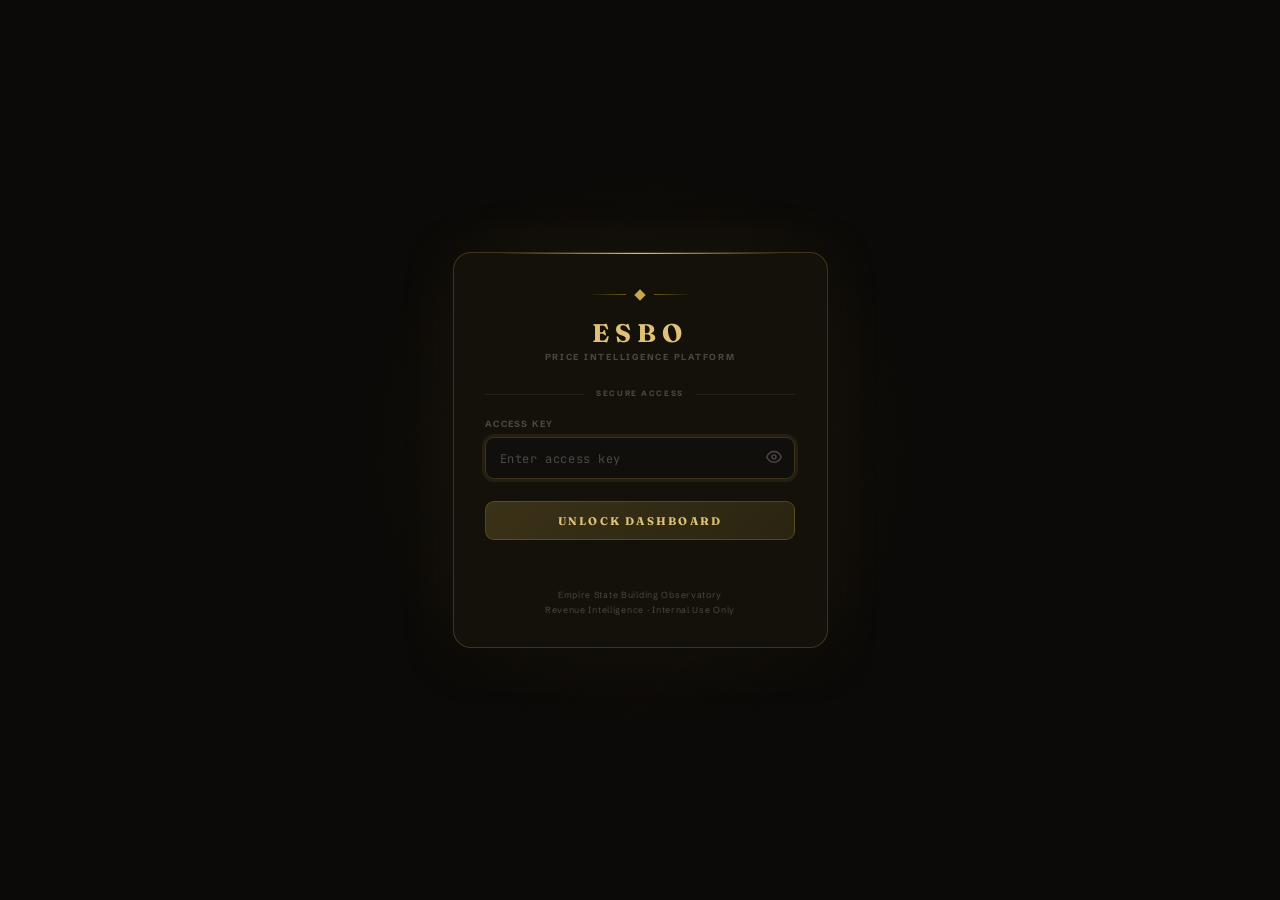
<file: dashboard/auth.html>
<!DOCTYPE html>
<html lang="en">
<head>
<meta charset="UTF-8">
<meta name="viewport" content="width=device-width, initial-scale=1.0">
<title>ESBO Price Intelligence · Access</title>
<link rel="stylesheet" href="style.css">
<style>
/* auth page overrides body dot grid */
body.auth-page-body::before {
  background-image: radial-gradient(circle, rgba(255,255,255,0.012) 1px, transparent 1px);
  background-size: 32px 32px;
}
</style>
</head>
<body class="auth-page-body">
<div class="auth-body">
  <div class="auth-card" role="main">

    <!-- Art Deco ornament -->
    <div class="auth-ornament" aria-hidden="true">
      <div class="auth-orn-line"></div>
      <div class="auth-orn-diamond"></div>
      <div class="auth-orn-line r"></div>
    </div>

    <div class="auth-wordmark">ESBO</div>
    <div class="auth-tagline">Price Intelligence Platform</div>

    <div class="auth-divider"></div>

    <form id="authForm" novalidate>
      <div class="auth-field">
        <label class="auth-field-label" for="passInput">Access Key</label>
        <div class="auth-input-wrap">
          <input
            type="password"
            id="passInput"
            class="auth-input"
            placeholder="Enter access key"
            autocomplete="current-password"
            autocorrect="off"
            autocapitalize="off"
            spellcheck="false"
          >
          <button type="button" class="auth-eye" id="togglePass" aria-label="Toggle visibility">
            <svg id="eyeIcon" width="16" height="16" viewBox="0 0 24 24" fill="none" stroke="currentColor" stroke-width="2" stroke-linecap="round" stroke-linejoin="round">
              <path d="M1 12s4-8 11-8 11 8 11 8-4 8-11 8-11-8-11-8z"/>
              <circle cx="12" cy="12" r="3"/>
            </svg>
          </button>
        </div>
      </div>

      <button type="submit" class="auth-submit">Unlock Dashboard</button>
      <div class="auth-error" id="authError">Incorrect access key. Please try again.</div>
    </form>

    <div class="auth-footer-note">
      Empire State Building Observatory<br>
      Revenue Intelligence · Internal Use Only
    </div>

  </div>
</div>

<script>
(function () {
  // If already authenticated, skip straight to dashboard
  if (sessionStorage.getItem('ps_auth') === '1') {
    window.location.replace('guide.html');
    return;
  }

  const PASS = 'ESBO1';
  const form   = document.getElementById('authForm');
  const input  = document.getElementById('passInput');
  const errEl  = document.getElementById('authError');
  const toggle = document.getElementById('togglePass');
  const eyeIcon = document.getElementById('eyeIcon');

  // Eye toggle
  const eyeOpen = `<path d="M1 12s4-8 11-8 11 8 11 8-4 8-11 8-11-8-11-8z"/><circle cx="12" cy="12" r="3"/>`;
  const eyeSlash = `<line x1="1" y1="1" x2="23" y2="23"/><path d="M10.585 10.587a2 2 0 0 0 2.829 2.828"/><path d="M17.94 17.94A10.07 10.07 0 0 1 12 20c-7 0-11-8-11-8a18.045 18.045 0 0 1 5.06-5.94"/><path d="M9.9 4.24A9.12 9.12 0 0 1 12 4c7 0 11 8 11 8a18.5 18.5 0 0 1-2.16 3.19"/>`;

  toggle.addEventListener('click', function () {
    const isPass = input.type === 'password';
    input.type = isPass ? 'text' : 'password';
    eyeIcon.innerHTML = isPass ? eyeSlash : eyeOpen;
  });

  // Submit
  form.addEventListener('submit', function (e) {
    e.preventDefault();
    const val = input.value;
    if (val === PASS) {
      sessionStorage.setItem('ps_auth', '1');
      window.location.replace('guide.html');
    } else {
      input.classList.add('shake');
      errEl.classList.add('show');
      input.value = '';
      input.focus();
      input.addEventListener('animationend', function () {
        input.classList.remove('shake');
      }, { once: true });
    }
  });

  input.addEventListener('input', function () {
    errEl.classList.remove('show');
  });

  // Auto-focus
  input.focus();
})();
</script>
</body>
</html>
</file>
<file: dashboard/style.css>
/* =============================================================
   ESBO PRICE INTELLIGENCE — Design System v3
   Editorial Financial Terminal aesthetic
   Fraunces display · Schibsted Grotesk body · JetBrains Mono data
   ============================================================= */

@import url('https://fonts.googleapis.com/css2?family=Fraunces:ital,opsz,wght,SOFT@0,9..144,300..900,0..100;1,9..144,300..900,0..100&family=Schibsted+Grotesk:ital,wght@0,400..900;1,400..900&family=JetBrains+Mono:ital,wght@0,400..800;1,400..800&display=swap');

/* ── Reset ──────────────────────────────────────────────────── */
*, *::before, *::after { box-sizing: border-box; margin: 0; padding: 0; }
html { font-size: 15px; -webkit-font-smoothing: antialiased; -moz-osx-font-smoothing: grayscale; }

/* ── Root tokens ────────────────────────────────────────────── */
:root {
  /* Backgrounds — warm charcoal, no blue-purple tint */
  --bg-base:        #0c0a08;
  --bg-sidebar:     #090807;
  --bg-card:        #131109;
  --bg-card-hover:  #1a1610;
  --bg-elevated:    #201c14;
  --bg-surface:     #0f0e0a;
  --bg-input:       #110f0c;

  /* Gold palette */
  --gold:           #c9a84c;
  --gold-light:     #dfc278;
  --gold-dim:       #6e5620;
  --gold-muted:     rgba(201,168,76,0.18);
  --gold-glow:      rgba(201,168,76,0.09);
  --gold-glow-md:   rgba(201,168,76,0.16);
  --gold-border:    rgba(201,168,76,0.24);
  --gold-subtle:    rgba(201,168,76,0.09);

  /* Text — warm near-white */
  --text-primary:   #f2ede5;
  --text-secondary: #8a8275;
  --text-dim:       #4e4840;
  --text-gold:      #c9a84c;
  --text-gold-lt:   #dfc278;

  /* Status */
  --up:             #4ade80;
  --up-bg:          rgba(74,222,128,0.10);
  --up-border:      rgba(74,222,128,0.22);
  --down:           #f87171;
  --down-bg:        rgba(248,113,113,0.10);
  --down-border:    rgba(248,113,113,0.22);
  --neutral:        #78b8d8;
  --neutral-bg:     rgba(120,184,216,0.10);
  --amber:          #e8aa38;
  --amber-bg:       rgba(232,170,56,0.10);

  /* Price matrix accents — used by tracker.html */
  --price-low:       #4ade80;
  --price-high:      #c084fc;
  --sunset-hot:      #fb923c;
  --sunset-hot-bg:   rgba(251,146,60,0.12);
  --sunset-hot-glow: rgba(251,146,60,0.22);
  --sunset-hot-soft: rgba(251,146,60,0.06);
  --sunset-hot-line: rgba(251,146,60,0.45);

  /* Venue brand colors — refined, not neon */
  --esb:            #c9a84c;
  --esb-bg:         rgba(201,168,76,0.10);
  --edge:           #78b8d8;
  --edge-bg:        rgba(120,184,216,0.10);
  --summit:         #b89fd0;
  --summit-bg:      rgba(184,159,208,0.10);
  --totr:           #5cbd96;
  --totr-bg:        rgba(92,189,150,0.10);

  /* Borders */
  --border:         rgba(255,255,255,0.07);
  --border-subtle:  rgba(255,255,255,0.04);
  --border-md:      rgba(255,255,255,0.12);

  /* Layout */
  --sidebar-w:      224px;
  --topbar-h:       54px;
  --pad:            1.5rem;

  /* Typography — editorial financial terminal */
  --font-display:   'Fraunces', 'Times New Roman', Georgia, serif;
  --font-body:      'Schibsted Grotesk', system-ui, sans-serif;
  --font-mono:      'JetBrains Mono', ui-monospace, 'SF Mono', Menlo, monospace;

  /* Radius */
  --r-xs:           3px;
  --r-sm:           5px;
  --r:              9px;
  --r-lg:           13px;
  --r-xl:           18px;

  /* Shadows */
  --shadow:         0 2px 14px rgba(0,0,0,0.48);
  --shadow-lg:      0 8px 40px rgba(0,0,0,0.70);
  --shadow-gold:    0 4px 28px rgba(201,168,76,0.14);
  --shadow-gold-lg: 0 0 60px rgba(201,168,76,0.09), 0 8px 40px rgba(0,0,0,0.65);
}

/* ── Base ───────────────────────────────────────────────────── */
body {
  font-family: var(--font-body);
  background: var(--bg-base);
  color: var(--text-primary);
  line-height: 1.5;
  min-height: 100vh;
  overflow-x: hidden;
}

/* Fine dot-grid texture — barely visible, like graph paper */
body::before {
  content: '';
  position: fixed;
  inset: 0;
  background-image: radial-gradient(circle, rgba(255,255,255,0.016) 1px, transparent 1px);
  background-size: 28px 28px;
  pointer-events: none;
  z-index: 0;
}

/* ── App shell ──────────────────────────────────────────────── */
.app {
  display: flex;
  min-height: 100vh;
  position: relative;
  z-index: 1;
}

/* =============================================================
   SIDEBAR
   ============================================================= */
.sidebar {
  width: var(--sidebar-w);
  min-height: 100vh;
  background: var(--bg-sidebar);
  border-right: 1px solid var(--border);
  display: flex;
  flex-direction: column;
  position: fixed;
  top: 0; left: 0; bottom: 0;
  z-index: 100;
  overflow: hidden;
}

/* Top gold gradient rule */
.sidebar::before {
  content: '';
  position: absolute;
  top: 0; left: 0; right: 0;
  height: 2px;
  background: linear-gradient(90deg, transparent 0%, var(--gold) 35%, var(--gold-light) 55%, var(--gold) 75%, transparent 100%);
  z-index: 2;
}

/* Faint radial bloom from bottom — Art Deco sunburst allusion */
.sidebar::after {
  content: '';
  position: absolute;
  bottom: -60px; left: 50%;
  transform: translateX(-50%);
  width: 280px; height: 280px;
  border-radius: 50%;
  background: radial-gradient(circle, rgba(201,168,76,0.06) 0%, transparent 65%);
  pointer-events: none;
}

/* ── Brand area ─────────────────────────────────────────────── */
.sidebar-brand {
  padding: 1.35rem 1.25rem 1.1rem;
  border-bottom: 1px solid var(--border);
  flex-shrink: 0;
  position: relative;
  z-index: 1;
}

.brand-row {
  display: flex;
  align-items: center;
  gap: 0.55rem;
  margin-bottom: 0.65rem;
}

.brand-diamond-wrap {
  display: flex;
  align-items: center;
  gap: 0.3rem;
  flex-shrink: 0;
}

.brand-diamond {
  width: 7px; height: 7px;
  background: var(--gold);
  transform: rotate(45deg);
  flex-shrink: 0;
}

.brand-rule {
  height: 1px; flex: 1;
  background: linear-gradient(90deg, var(--gold-dim), transparent);
}

.sidebar-wordmark {
  font-family: var(--font-display);
  font-size: 1.3rem;
  font-weight: 700;
  letter-spacing: 0.22em;
  color: var(--text-gold-lt);
  text-transform: uppercase;
  line-height: 1;
  display: block;
  text-decoration: none;
}

.sidebar-sub {
  font-size: 0.6rem;
  font-weight: 600;
  letter-spacing: 0.18em;
  text-transform: uppercase;
  color: var(--text-dim);
  margin-top: 0.18rem;
}

/* ── Nav ────────────────────────────────────────────────────── */
.sidebar-nav {
  flex: 1;
  padding: 0.6rem 0 0.5rem;
  overflow-y: auto;
  scrollbar-width: none;
  position: relative;
  z-index: 1;
}
.sidebar-nav::-webkit-scrollbar { display: none; }

.nav-section {
  padding: 0 0 0.35rem;
}

.nav-label {
  font-size: 0.56rem;
  font-weight: 700;
  letter-spacing: 0.16em;
  text-transform: uppercase;
  color: var(--text-dim);
  padding: 0.85rem 1.25rem 0.3rem;
  display: block;
}

.nav-item {
  display: flex;
  align-items: center;
  gap: 0.7rem;
  padding: 0.58rem 1.25rem 0.58rem 1.1rem;
  font-size: 0.81rem;
  font-weight: 500;
  color: var(--text-secondary);
  text-decoration: none;
  position: relative;
  transition: color 0.14s, background 0.14s;
  border-left: 2px solid transparent;
  margin: 0 0.4rem 0 0;
  border-radius: 0 var(--r-sm) var(--r-sm) 0;
}

.nav-item:hover {
  color: var(--text-primary);
  background: rgba(255,255,255,0.03);
  border-left-color: rgba(255,255,255,0.1);
}

.nav-item.active {
  color: var(--text-gold);
  background: var(--gold-subtle);
  border-left-color: var(--gold);
}

.nav-item .nav-icon {
  width: 15px; height: 15px;
  flex-shrink: 0;
  opacity: 0.55;
  transition: opacity 0.14s;
}

.nav-item:hover .nav-icon,
.nav-item.active .nav-icon { opacity: 1; }

/* ── Sidebar footer ─────────────────────────────────────────── */
.sidebar-footer {
  padding: 0.85rem 1.25rem 1rem;
  border-top: 1px solid var(--border);
  flex-shrink: 0;
  position: relative;
  z-index: 1;
}

.status-row {
  display: flex;
  align-items: center;
  gap: 0.45rem;
  margin-bottom: 0.3rem;
}

.status-dot {
  width: 6px; height: 6px;
  border-radius: 50%;
  flex-shrink: 0;
}

.status-dot.live  { background: var(--amber); }
.status-dot.stale { background: var(--text-dim); }
.status-dot.error { background: var(--down); }

.status-label {
  font-size: 0.68rem;
  font-weight: 600;
  letter-spacing: 0.04em;
  color: var(--amber);
}

.sidebar-ts {
  font-size: 0.66rem;
  color: var(--text-dim);
  font-family: var(--font-mono);
}

/* =============================================================
   MAIN CONTENT
   ============================================================= */
.main {
  margin-left: var(--sidebar-w);
  flex: 1;
  min-width: 0;
  display: flex;
  flex-direction: column;
}

/* ── Topbar ─────────────────────────────────────────────────── */
.topbar {
  height: var(--topbar-h);
  background: rgba(9,11,15,0.88);
  border-bottom: 1px solid var(--border);
  backdrop-filter: blur(14px);
  -webkit-backdrop-filter: blur(14px);
  position: sticky; top: 0;
  z-index: 50;
  display: flex;
  align-items: center;
  justify-content: space-between;
  padding: 0 var(--pad);
  flex-shrink: 0;
}

.topbar-left {
  display: flex;
  align-items: baseline;
  gap: 0.8rem;
}

.topbar-title {
  font-family: var(--font-display);
  font-size: 0.88rem;
  font-weight: 600;
  letter-spacing: 0.12em;
  text-transform: uppercase;
  color: var(--text-primary);
}

.topbar-crumb {
  font-size: 0.71rem;
  color: var(--text-dim);
}

.topbar-right {
  display: flex;
  align-items: center;
  gap: 1rem;
}

.topbar-date {
  font-size: 0.7rem;
  font-family: var(--font-mono);
  color: var(--text-dim);
  letter-spacing: 0.04em;
}

.chip {
  display: inline-flex;
  align-items: center;
  gap: 0.3rem;
  padding: 0.18rem 0.55rem;
  border-radius: var(--r-xs);
  font-size: 0.62rem;
  font-weight: 700;
  letter-spacing: 0.07em;
  text-transform: uppercase;
  white-space: nowrap;
}

.chip.live {
  background: var(--up-bg);
  color: var(--up);
  border: 1px solid var(--up-border);
}

.chip .dot {
  width: 5px; height: 5px;
  border-radius: 50%;
  background: currentColor;
  animation: blink 2.4s infinite;
}

/* ── Content area ───────────────────────────────────────────── */
.content {
  flex: 1;
  padding: var(--pad);
  overflow-y: auto;
}

/* =============================================================
   KPI STAT CARDS
   ============================================================= */
.stat-row {
  display: grid;
  grid-template-columns: repeat(4, minmax(0, 1fr));
  gap: 0.85rem;
  margin-bottom: 1.25rem;
}

.stat-card {
  background: var(--bg-card);
  border: 1px solid var(--border);
  border-radius: var(--r-lg);
  padding: 1.1rem 1.2rem 1rem;
  box-shadow: var(--shadow);
  position: relative;
  overflow: hidden;
  transition: border-color 0.2s, box-shadow 0.2s;
  cursor: default;
}

/* Faint top shimmer */
.stat-card::before {
  content: '';
  position: absolute;
  top: 0; left: 0; right: 0;
  height: 1px;
  background: linear-gradient(90deg, transparent 5%, var(--gold-dim) 40%, var(--gold-dim) 60%, transparent 95%);
  opacity: 0.45;
}

.stat-card:hover {
  border-color: var(--gold-border);
  box-shadow: var(--shadow), var(--shadow-gold);
}

.stat-kicker {
  font-size: 0.6rem;
  font-weight: 700;
  letter-spacing: 0.14em;
  text-transform: uppercase;
  color: var(--text-dim);
  margin-bottom: 0.5rem;
  display: flex;
  align-items: center;
  gap: 0.45rem;
}

.stat-kicker::before {
  content: '';
  width: 14px; height: 1px;
  background: var(--gold);
  opacity: 0.45;
  flex-shrink: 0;
}

.stat-value {
  font-size: 1.7rem;
  font-weight: 700;
  font-family: var(--font-mono);
  color: var(--text-primary);
  line-height: 1;
  letter-spacing: -0.01em;
  margin-bottom: 0.45rem;
}

.stat-sub {
  font-size: 0.72rem;
  color: var(--text-secondary);
  display: flex;
  align-items: center;
  gap: 0.45rem;
  flex-wrap: wrap;
}

.delta {
  display: inline-flex;
  align-items: center;
  gap: 0.2rem;
  font-size: 0.65rem;
  font-weight: 700;
  padding: 0.12rem 0.42rem;
  border-radius: 999px;
  letter-spacing: 0.03em;
}

.delta.up      { background: var(--up-bg); color: var(--up); }
.delta.down    { background: var(--down-bg); color: var(--down); }
.delta.neutral { background: var(--neutral-bg); color: var(--neutral); }
.delta.gold    { background: var(--gold-subtle); color: var(--gold); border: 1px solid var(--gold-border); }

/* =============================================================
   PANELS
   ============================================================= */
.panel {
  background: var(--bg-card);
  border: 1px solid var(--border);
  border-radius: var(--r-lg);
  box-shadow: var(--shadow);
  overflow: hidden;
}

.panel-header {
  display: flex;
  align-items: center;
  justify-content: space-between;
  padding: 0.85rem 1.1rem;
  border-bottom: 1px solid var(--border);
  gap: 1rem;
  flex-shrink: 0;
}

.panel-title {
  font-size: 0.72rem;
  font-weight: 700;
  letter-spacing: 0.1em;
  text-transform: uppercase;
  color: var(--text-gold);
  display: flex;
  align-items: center;
  gap: 0.55rem;
}

.panel-title .bar {
  width: 3px; height: 13px;
  background: var(--gold);
  border-radius: 2px;
  flex-shrink: 0;
}

.panel-meta {
  font-size: 0.68rem;
  color: var(--text-dim);
  font-family: var(--font-mono);
}

.panel-body-pad { padding: 1rem 1.1rem; }

/* =============================================================
   MAIN GRID LAYOUTS
   ============================================================= */
.two-col {
  display: grid;
  grid-template-columns: minmax(0, 1.45fr) minmax(268px, 0.85fr);
  gap: 0.85rem;
  margin-bottom: 0.85rem;
}

.three-col {
  display: grid;
  grid-template-columns: repeat(3, minmax(0, 1fr));
  gap: 0.85rem;
}

/* =============================================================
   PRICE MATRIX TABLE (Executive Dashboard)
   ============================================================= */
.matrix-table {
  width: 100%;
  border-collapse: collapse;
}

.matrix-table thead th {
  padding: 0.7rem 0.9rem 0.6rem;
  font-family: var(--font-body);
  font-size: 0.58rem;
  font-weight: 600;
  letter-spacing: 0.18em;
  text-transform: uppercase;
  border-bottom: 1px solid var(--gold-border);
  white-space: nowrap;
  background: var(--bg-surface);
  color: var(--text-dim);
}

.matrix-table thead th:first-child { text-align: left; }
.matrix-table thead th:not(:first-child) { text-align: center; }

.th-esb    { color: var(--esb); }
.th-edge   { color: var(--edge); }
.th-summit { color: var(--summit); }
.th-totr   { color: var(--totr); }

.matrix-table tbody td {
  padding: 0.72rem 0.9rem;
  font-size: 0.78rem;
  border-bottom: 1px solid var(--border-subtle);
  vertical-align: middle;
}

.matrix-table tbody td:first-child {
  text-align: left;
  font-family: var(--font-body);
  font-size: 0.78rem;
  font-weight: 500;
  color: var(--text-primary);
  letter-spacing: -0.005em;
}

.matrix-table tbody td:not(:first-child) { text-align: center; }
.matrix-table tbody tr:last-child td { border-bottom: none; }
.matrix-table tbody tr:hover td { background: var(--bg-card-hover); }

/* Unified price text — all prices render identically. The old
   fixed/dyn/gold split was visual noise; the reader doesn't care whether
   a given row is a scraped GA price or a reference price. */
.p-fixed,
.p-dyn,
.p-gold {
  font-family: var(--font-mono);
  font-feature-settings: 'tnum' 1, 'zero' 1, 'ss01' 1;
  font-variant-numeric: tabular-nums;
  letter-spacing: -0.01em;
  font-weight: 500;
  font-size: 0.8rem;
  color: var(--text-primary);
}

/* Em-dash "not available" */
.p-na { color: var(--text-dim); font-size: 0.8rem; }

/* Sub-labels (text after a <br> inside a matrix cell) — English prose,
   not a price. Drop mono, render as a quiet single secondary tier. */
.matrix-table td br + .p-dyn {
  font-family: var(--font-body);
  font-feature-settings: normal;
  font-variant-numeric: normal;
  letter-spacing: 0;
  font-weight: 400;
  font-size: 0.66rem;
  color: var(--text-dim);
}

/* Linked price cells */
.matrix-table a.p-link {
  text-decoration: none;
  color: inherit;
  border-bottom: 1px dashed transparent;
  transition: border-color 0.15s, opacity 0.15s;
}
.matrix-table a.p-link:hover {
  border-bottom-color: currentColor;
  opacity: 0.85;
}
.matrix-table thead th a {
  color: inherit;
  text-decoration: none;
}
.matrix-table thead th a:hover { opacity: 0.75; }

.mini-badge {
  display: inline-flex;
  padding: 0.08rem 0.35rem;
  border-radius: var(--r-xs);
  font-size: 0.56rem;
  font-weight: 700;
  letter-spacing: 0.07em;
  text-transform: uppercase;
  margin-left: 0.3rem;
  vertical-align: middle;
}

.mini-badge.fixed  { background: var(--gold-subtle); color: var(--gold); border: 1px solid var(--gold-border); }
.mini-badge.dyn    { display: none; } /* dynamic is the default — no badge */
.mini-badge.lowest { background: var(--up-bg); color: var(--up); }
.mini-badge.new    { background: rgba(167,139,250,0.12); color: var(--summit); }
.mini-badge.ref    { display: none; } /* reference prices — footnote explains it; no need for a per-cell pill */

/* =============================================================
   MARKET PULSE (right panel on dashboard)
   ============================================================= */
/* ── Venue snapshot cards (top of Market Pulse) ── */
.pulse-snap-card {
  padding: 0.85rem 1rem;
  border-right: 1px solid var(--border);
  display: flex;
  flex-direction: column;
  gap: 0.3rem;
}
.pulse-snap-card:last-child { border-right: none; }

.pulse-snap-name {
  display: flex;
  align-items: center;
  gap: 0.35rem;
  font-size: 0.62rem;
  font-weight: 700;
  letter-spacing: 0.1em;
  text-transform: uppercase;
  color: var(--text-dim);
  margin-bottom: 0.15rem;
}

.pulse-snap-range {
  font-family: var(--font-mono);
  font-size: 1.15rem;
  font-weight: 700;
  color: var(--text-primary);
  letter-spacing: -0.02em;
}

.pulse-snap-label {
  font-size: 0.62rem;
  color: var(--text-dim);
  margin-bottom: 0.35rem;
}

.pulse-snap-stats {
  display: flex;
  gap: 0.65rem;
}

.pulse-snap-stat {
  display: flex;
  flex-direction: column;
  gap: 1px;
}

.pulse-snap-val {
  font-family: var(--font-mono);
  font-size: 0.82rem;
  font-weight: 700;
  color: var(--text-primary);
}
.pulse-snap-val.up   { color: var(--up); }
.pulse-snap-val.down { color: var(--down); }

.pulse-snap-key {
  font-size: 0.56rem;
  color: var(--text-dim);
  letter-spacing: 0.04em;
  white-space: nowrap;
}

.pulse-snap-footer {
  display: flex;
  justify-content: space-between;
  font-size: 0.58rem;
  color: var(--text-dim);
  margin-top: 0.3rem;
  padding-top: 0.35rem;
  border-top: 1px solid var(--border-subtle);
}

.pulse-snap-empty {
  font-size: 0.72rem;
  color: var(--text-dim);
  padding: 1rem 0;
}

@media (max-width: 768px) {
  #pulseSnapshot {
    grid-template-columns: repeat(2, 1fr) !important;
  }
  .pulse-snap-card {
    border-bottom: 1px solid var(--border);
  }
  .pulse-snap-card:nth-child(2) { border-right: none; }
}

.pulse-list { display: flex; flex-direction: column; }

.pulse-item {
  display: flex;
  align-items: flex-start;
  gap: 0.7rem;
  padding: 0.8rem 1.1rem;
  border-bottom: 1px solid var(--border-subtle);
  transition: background 0.14s;
}

.pulse-item:last-child { border-bottom: none; }
.pulse-item:hover { background: var(--bg-card-hover); }

.pulse-indicator {
  display: flex;
  flex-direction: column;
  align-items: center;
  gap: 3px;
  flex-shrink: 0;
  padding-top: 2px;
}

.pulse-dot {
  width: 7px; height: 7px;
  border-radius: 50%;
  flex-shrink: 0;
}

.pulse-dot.up      { background: var(--up); box-shadow: 0 0 5px var(--up); }
.pulse-dot.down    { background: var(--down); box-shadow: 0 0 5px var(--down); }
.pulse-dot.neutral { background: var(--text-dim); }

.pulse-line {
  width: 1px; height: 100%;
  min-height: 20px;
  background: var(--border);
}

.pulse-body { flex: 1; min-width: 0; }

.pulse-header {
  display: flex;
  align-items: center;
  gap: 0.5rem;
  margin-bottom: 0.2rem;
}

.venue-pill {
  display: inline-flex;
  align-items: center;
  gap: 0.3rem;
  font-size: 0.65rem;
  font-weight: 700;
  letter-spacing: 0.06em;
  text-transform: uppercase;
}

.venue-pip {
  width: 5px; height: 5px;
  border-radius: 50%;
  flex-shrink: 0;
}

.venue-pip.esb    { background: var(--esb); }
.venue-pip.edge   { background: var(--edge); }
.venue-pip.summit { background: var(--summit); }
.venue-pip.totr   { background: var(--totr); }

.pulse-desc {
  font-size: 0.77rem;
  color: var(--text-secondary);
  line-height: 1.45;
}

.pulse-change {
  font-family: var(--font-mono);
  font-weight: 700;
  font-size: 0.8rem;
  align-self: center;
  flex-shrink: 0;
}

.pulse-change.up   { color: var(--up); }
.pulse-change.down { color: var(--down); }
.pulse-change.none { color: var(--text-dim); }

.pulse-date {
  font-size: 0.62rem;
  color: var(--text-dim);
  font-family: var(--font-mono);
  margin-top: 0.2rem;
}

/* =============================================================
   POSITIONING BAND (bottom of dashboard)
   ============================================================= */
.position-band {
  display: grid;
  grid-template-columns: repeat(4, minmax(0, 1fr));
}

.position-cell {
  padding: 1rem 1.15rem;
  border-right: 1px solid var(--border);
}

.position-cell:last-child { border-right: none; }

.pos-venue-head {
  display: flex;
  align-items: center;
  gap: 0.5rem;
  margin-bottom: 0.6rem;
}

.pos-color { width: 8px; height: 8px; border-radius: 50%; flex-shrink: 0; }
.pos-color.esb    { background: var(--esb); }
.pos-color.edge   { background: var(--edge); }
.pos-color.summit { background: var(--summit); }
.pos-color.totr   { background: var(--totr); }

.pos-name {
  font-size: 0.72rem;
  font-weight: 700;
  letter-spacing: 0.06em;
  text-transform: uppercase;
  color: var(--text-primary);
}

.pos-price {
  font-family: var(--font-mono);
  font-size: 1.4rem;
  font-weight: 700;
  line-height: 1;
  margin-bottom: 0.18rem;
}

.pos-price.esb    { color: var(--esb); }
.pos-price.edge   { color: var(--edge); }
.pos-price.summit { color: var(--summit); }
.pos-price.totr   { color: var(--totr); }

.pos-label {
  font-size: 0.65rem;
  color: var(--text-dim);
  margin-bottom: 0.6rem;
}

.pos-attr {
  font-size: 0.71rem;
  color: var(--text-secondary);
  display: flex;
  align-items: flex-start;
  gap: 0.4rem;
  margin-bottom: 0.22rem;
  line-height: 1.4;
}

.pos-attr::before {
  content: '◆';
  color: var(--text-dim);
  font-size: 0.38rem;
  flex-shrink: 0;
  margin-top: 0.38rem;
}

/* =============================================================
   TRACKER PAGE — Calendar Table
   ============================================================= */
.filter-bar {
  display: flex;
  align-items: center;
  gap: 0.75rem;
  padding: 0.7rem var(--pad);
  background: var(--bg-surface);
  border-bottom: 1px solid var(--border);
  flex-wrap: wrap;
}

.filter-group {
  display: flex;
  align-items: center;
  gap: 0.4rem;
}

.filter-label {
  font-size: 0.62rem;
  font-weight: 700;
  letter-spacing: 0.1em;
  text-transform: uppercase;
  color: var(--text-dim);
  white-space: nowrap;
}

.filter-sep {
  width: 1px; height: 18px;
  background: var(--border);
  flex-shrink: 0;
}

input[type="date"],
select.f-select {
  background: var(--bg-input);
  border: 1px solid var(--border);
  border-radius: var(--r-sm);
  color: var(--text-primary);
  font-family: var(--font-body);
  font-size: 0.77rem;
  padding: 0.32rem 0.65rem;
  outline: none;
  transition: border-color 0.15s, box-shadow 0.15s;
  cursor: pointer;
}

input[type="date"]:focus,
select.f-select:focus {
  border-color: var(--gold-border);
  box-shadow: 0 0 0 2px var(--gold-subtle);
}

.btn {
  display: inline-flex;
  align-items: center;
  gap: 0.35rem;
  padding: 0.35rem 0.85rem;
  border-radius: var(--r-sm);
  font-size: 0.74rem;
  font-weight: 600;
  font-family: var(--font-body);
  cursor: pointer;
  transition: all 0.15s;
  border: none;
  outline: none;
  white-space: nowrap;
}

.btn-gold {
  background: var(--gold-muted);
  color: var(--gold-light);
  border: 1px solid var(--gold-border);
}

.btn-gold:hover {
  background: rgba(201,168,76,0.26);
  box-shadow: var(--shadow-gold);
}

.btn-ghost {
  background: transparent;
  color: var(--text-secondary);
  border: 1px solid var(--border);
}

.btn-ghost:hover {
  background: var(--bg-card-hover);
  color: var(--text-primary);
  border-color: var(--border-md);
}

/* Calendar table */
.cal-wrap { overflow-x: auto; }

.cal-table {
  width: 100%;
  border-collapse: collapse;
  min-width: 600px;
}

.cal-table thead th {
  position: sticky; top: 0; z-index: 10;
  padding: 0.6rem 1rem;
  background: var(--bg-surface);
  font-size: 0.6rem;
  font-weight: 700;
  letter-spacing: 0.12em;
  text-transform: uppercase;
  border-bottom: 1px solid var(--border);
  white-space: nowrap;
}

.cal-table thead th:first-child { text-align: left; color: var(--text-dim); }
.cal-table thead th.esb    { color: var(--esb); text-align: center; }
.cal-table thead th.edge   { color: var(--edge); text-align: center; }
.cal-table thead th.summit { color: var(--summit); text-align: center; }
.cal-table thead th.totr   { color: var(--totr); text-align: center; }

.cal-table tbody tr {
  cursor: pointer;
  transition: background 0.1s;
}

.cal-table tbody tr:hover { background: var(--bg-card-hover); }

.cal-table tbody td {
  padding: 0.5rem 1rem;
  font-size: 0.79rem;
  border-bottom: 1px solid var(--border-subtle);
  font-family: var(--font-mono);
  text-align: center;
}

.cal-table tbody td:first-child {
  text-align: left;
  font-family: var(--font-body);
}

.cal-date { font-size: 0.79rem; font-weight: 500; color: var(--text-primary); }
.cal-dow  { font-size: 0.62rem; color: var(--text-dim); margin-top: 0.1rem; }

.cal-price { font-size: 0.8rem; font-weight: 500; }
.cal-price.low  { color: var(--up); font-weight: 700; }
.cal-price.high { color: var(--down); }
.cal-price.mid  { color: var(--text-primary); }
.cal-price.na   { color: var(--text-dim); font-size: 0.7rem; }

.hol-tag {
  display: inline-block;
  padding: 0.06rem 0.32rem;
  border-radius: var(--r-xs);
  font-size: 0.57rem;
  font-weight: 700;
  background: var(--amber-bg);
  color: var(--amber);
  letter-spacing: 0.04em;
  margin-left: 0.35rem;
  font-family: var(--font-body);
  vertical-align: middle;
}

/* Expanded row */
.cal-expand {
  background: var(--bg-elevated);
  border-bottom: 1px solid var(--border);
}

.cal-expand td {
  padding: 0.75rem 1rem;
  font-family: var(--font-body);
  font-size: 0.78rem;
  color: var(--text-secondary);
  text-align: left !important;
}

/* =============================================================
   SUNSET PAGE
   ============================================================= */
.sunset-filters {
  display: grid;
  grid-template-columns: repeat(5, minmax(0, 1fr));
  gap: 0.75rem;
  margin-bottom: 1rem;
}

.f-field {
  display: flex;
  flex-direction: column;
  gap: 0.3rem;
}

.f-field label {
  font-size: 0.6rem;
  font-weight: 700;
  letter-spacing: 0.12em;
  text-transform: uppercase;
  color: var(--text-dim);
}

.f-field select,
.f-field input[type="number"] {
  background: var(--bg-input);
  border: 1px solid var(--border);
  border-radius: var(--r-sm);
  color: var(--text-primary);
  font-family: var(--font-body);
  font-size: 0.78rem;
  padding: 0.42rem 0.65rem;
  outline: none;
  width: 100%;
  transition: border-color 0.15s;
}

.f-field select:focus,
.f-field input[type="number"]:focus {
  border-color: var(--gold-border);
  box-shadow: 0 0 0 2px var(--gold-subtle);
}

.sunset-split {
  display: grid;
  grid-template-columns: minmax(0, 1.65fr) minmax(240px, 0.7fr);
  gap: 0.85rem;
}

.insight-panel {
  background: var(--bg-card);
  border: 1px solid var(--gold-border);
  border-radius: var(--r-lg);
  box-shadow: var(--shadow-gold);
  overflow: hidden;
  align-self: start;
  position: sticky;
  top: calc(var(--topbar-h) + 1rem);
}

.insight-panel .panel-header { background: var(--gold-subtle); }

.insight-item {
  padding: 0.85rem 1.1rem;
  border-bottom: 1px solid var(--border-subtle);
}

.insight-item:last-child { border-bottom: none; }

.insight-label {
  font-size: 0.59rem;
  font-weight: 700;
  letter-spacing: 0.12em;
  text-transform: uppercase;
  color: var(--text-dim);
  margin-bottom: 0.25rem;
}

.insight-value {
  font-size: 1.15rem;
  font-weight: 700;
  font-family: var(--font-mono);
  color: var(--gold-light);
  line-height: 1.1;
}

.insight-note {
  font-size: 0.7rem;
  color: var(--text-secondary);
  margin-top: 0.2rem;
  line-height: 1.45;
}

/* Sunset detail cards */
.sunset-date-card {
  background: var(--bg-card);
  border: 1px solid var(--border);
  border-radius: var(--r-lg);
  overflow: hidden;
  margin-bottom: 0.65rem;
}

.sunset-date-card summary {
  list-style: none;
  cursor: pointer;
  padding: 0.85rem 1.05rem;
  display: flex;
  align-items: center;
  justify-content: space-between;
  gap: 1rem;
  flex-wrap: wrap;
  transition: background 0.14s;
}

.sunset-date-card summary::-webkit-details-marker { display: none; }
.sunset-date-card summary:hover { background: var(--bg-card-hover); }
.sunset-date-card[open] summary { border-bottom: 1px solid var(--border); }

.sunset-card-title { font-size: 0.82rem; font-weight: 700; color: var(--text-primary); }

.sunset-card-meta { display: flex; gap: 0.5rem; align-items: center; flex-wrap: wrap; }

.sunset-detail { padding: 0.9rem 1.05rem; }

/* =============================================================
   TRENDS PAGE
   ============================================================= */
.tab-row {
  display: flex;
  gap: 0;
  border-bottom: 1px solid var(--border);
  margin-bottom: 1rem;
}

.tab-btn {
  padding: 0.6rem 1.25rem;
  font-size: 0.77rem;
  font-weight: 600;
  color: var(--text-secondary);
  background: transparent;
  border: none;
  border-bottom: 2px solid transparent;
  cursor: pointer;
  transition: color 0.14s, border-color 0.14s;
  margin-bottom: -1px;
  letter-spacing: 0.03em;
  font-family: var(--font-body);
}

.tab-btn:hover { color: var(--text-primary); }

.tab-btn.active {
  color: var(--gold);
  border-bottom-color: var(--gold);
}

.tab-pane { display: none; }
.tab-pane.active { display: block; }

.chart-card {
  background: var(--bg-card);
  border: 1px solid var(--border);
  border-radius: var(--r-lg);
  padding: 1.25rem 1.5rem 1.35rem;
  box-shadow: var(--shadow);
  margin-bottom: 1rem;
}

.chart-head {
  display: flex;
  align-items: center;
  justify-content: space-between;
  margin-bottom: 1rem;
  gap: 1rem;
}

.chart-title {
  font-size: 0.71rem;
  font-weight: 700;
  letter-spacing: 0.1em;
  text-transform: uppercase;
  color: var(--text-dim);
}

.venue-legend {
  display: flex;
  align-items: center;
  gap: 0.75rem;
  flex-wrap: wrap;
}

.legend-item {
  display: flex;
  align-items: center;
  gap: 0.35rem;
  font-size: 0.7rem;
  color: var(--text-secondary);
  cursor: pointer;
  transition: opacity 0.14s;
}

.legend-item:hover { opacity: 0.8; }

.legend-dot {
  width: 8px; height: 8px;
  border-radius: 50%;
  flex-shrink: 0;
}

.chart-wrap {
  position: relative;
  width: 100%;
  height: 280px;
}

/* =============================================================
   METHODOLOGY PAGE
   ============================================================= */
.method-hero {
  background: var(--bg-card);
  border: 1px solid var(--border);
  border-radius: var(--r-lg);
  padding: 1.5rem 1.6rem;
  margin-bottom: 1rem;
  box-shadow: var(--shadow);
  position: relative;
  overflow: hidden;
}

.method-hero::after {
  content: '';
  position: absolute;
  right: -30px; bottom: -30px;
  width: 180px; height: 180px;
  border-radius: 50%;
  background: radial-gradient(circle, rgba(201,168,76,0.08) 0%, transparent 70%);
  pointer-events: none;
}

.method-eyebrow {
  display: inline-flex;
  align-items: center;
  gap: 0.5rem;
  font-size: 0.62rem;
  font-weight: 700;
  letter-spacing: 0.16em;
  text-transform: uppercase;
  color: var(--gold);
  margin-bottom: 0.65rem;
}

.method-eyebrow::before {
  content: '';
  width: 20px; height: 1px;
  background: var(--gold);
}

.method-hero h1 {
  font-family: var(--font-display);
  font-size: 1.35rem;
  font-weight: 600;
  letter-spacing: 0.06em;
  color: var(--text-primary);
  margin-bottom: 0.5rem;
}

.method-hero p {
  font-size: 0.82rem;
  color: var(--text-secondary);
  max-width: 60ch;
  line-height: 1.65;
}

.method-grid {
  display: grid;
  grid-template-columns: repeat(2, minmax(0, 1fr));
  gap: 0.85rem;
}

.method-card {
  background: var(--bg-card);
  border: 1px solid var(--border);
  border-radius: var(--r-lg);
  padding: 1.15rem 1.2rem;
  box-shadow: var(--shadow);
}

.method-icon {
  width: 30px; height: 30px;
  border-radius: var(--r);
  background: var(--gold-subtle);
  border: 1px solid var(--gold-border);
  display: flex;
  align-items: center;
  justify-content: center;
  color: var(--gold);
  margin-bottom: 0.7rem;
  flex-shrink: 0;
}

.method-card h3 {
  font-family: var(--font-display);
  font-size: 0.82rem;
  letter-spacing: 0.08em;
  color: var(--text-primary);
  margin-bottom: 0.5rem;
}

.method-card p,
.method-card li {
  font-size: 0.77rem;
  color: var(--text-secondary);
  line-height: 1.65;
}

.method-card ul {
  list-style: none;
  padding: 0;
  margin-top: 0.45rem;
}

.method-card li {
  display: flex;
  align-items: flex-start;
  gap: 0.45rem;
  margin-bottom: 0.28rem;
}

.method-card li::before {
  content: '◆';
  color: var(--gold-dim);
  font-size: 0.38rem;
  flex-shrink: 0;
  margin-top: 0.4rem;
}

/* =============================================================
   AUTH PAGE
   ============================================================= */
.auth-body {
  min-height: 100vh;
  display: flex;
  align-items: center;
  justify-content: center;
  background: var(--bg-base);
  position: relative;
  overflow: hidden;
}

/* Radial glow behind card */
.auth-body::before {
  content: '';
  position: fixed;
  top: 50%; left: 50%;
  transform: translate(-50%, -50%);
  width: 700px; height: 700px;
  border-radius: 50%;
  background: radial-gradient(circle, rgba(201,168,76,0.06) 0%, transparent 60%);
  pointer-events: none;
  z-index: 0;
}

/* Fine diagonal line pattern */
.auth-body::after {
  content: '';
  position: fixed; inset: 0;
  background-image: repeating-linear-gradient(
    -45deg,
    transparent 0px, transparent 58px,
    rgba(201,168,76,0.013) 58px, rgba(201,168,76,0.013) 59px
  );
  pointer-events: none;
  z-index: 0;
}

.auth-card {
  width: 100%;
  max-width: 375px;
  background: var(--bg-card);
  border: 1px solid var(--gold-border);
  border-radius: var(--r-xl);
  padding: 2.5rem 2.1rem 2rem;
  box-shadow: var(--shadow-gold-lg);
  position: relative;
  z-index: 1;
  animation: auth-appear 0.55s cubic-bezier(0.16,1,0.3,1) both;
}

@keyframes auth-appear {
  from { opacity: 0; transform: translateY(14px) scale(0.97); }
  to   { opacity: 1; transform: translateY(0) scale(1); }
}

.auth-card::before {
  content: '';
  position: absolute;
  top: 0; left: 12%; right: 12%;
  height: 1px;
  background: linear-gradient(90deg, transparent, var(--gold-light), transparent);
}

.auth-ornament {
  display: flex;
  align-items: center;
  gap: 0.65rem;
  justify-content: center;
  margin-bottom: 1.45rem;
}

.auth-orn-line {
  height: 1px;
  width: 38px;
  background: linear-gradient(90deg, transparent, var(--gold-dim));
}

.auth-orn-line.r { background: linear-gradient(90deg, var(--gold-dim), transparent); }

.auth-orn-diamond {
  width: 8px; height: 8px;
  background: var(--gold);
  transform: rotate(45deg);
  flex-shrink: 0;
}

.auth-wordmark {
  text-align: center;
  font-family: var(--font-display);
  font-size: 1.7rem;
  font-weight: 700;
  letter-spacing: 0.24em;
  color: var(--gold-light);
  text-transform: uppercase;
  line-height: 1;
  margin-bottom: 0.3rem;
}

.auth-tagline {
  text-align: center;
  font-size: 0.58rem;
  font-weight: 700;
  letter-spacing: 0.2em;
  text-transform: uppercase;
  color: var(--text-dim);
  margin-bottom: 2rem;
}

.auth-divider {
  height: 1px;
  background: var(--border);
  margin: 0 0 1.5rem;
  position: relative;
}

.auth-divider::after {
  content: 'SECURE ACCESS';
  position: absolute;
  top: 50%; left: 50%;
  transform: translate(-50%, -50%);
  font-size: 0.52rem;
  font-weight: 700;
  letter-spacing: 0.2em;
  color: var(--text-dim);
  background: var(--bg-card);
  padding: 0 0.75rem;
  white-space: nowrap;
}

.auth-field {
  margin-bottom: 1rem;
}

.auth-field-label {
  display: block;
  font-size: 0.6rem;
  font-weight: 700;
  letter-spacing: 0.14em;
  text-transform: uppercase;
  color: var(--text-dim);
  margin-bottom: 0.42rem;
}

.auth-input-wrap { position: relative; }

.auth-input {
  width: 100%;
  background: var(--bg-input);
  border: 1px solid var(--border);
  border-radius: var(--r);
  color: var(--text-primary);
  font-family: var(--font-mono);
  font-size: 0.9rem;
  letter-spacing: 0.1em;
  padding: 0.72rem 2.6rem 0.72rem 0.9rem;
  outline: none;
  transition: border-color 0.2s, box-shadow 0.2s;
}

.auth-input::placeholder { color: var(--text-dim); letter-spacing: 0.05em; font-size: 0.8rem; }
.auth-input:focus { border-color: var(--gold-border); box-shadow: 0 0 0 3px var(--gold-subtle); }

.auth-input.shake {
  animation: shake 0.32s ease;
  border-color: rgba(248,113,113,0.6);
  box-shadow: 0 0 0 3px rgba(248,113,113,0.1);
}

@keyframes shake {
  0%, 100% { transform: translateX(0); }
  20%, 60%  { transform: translateX(-5px); }
  40%, 80%  { transform: translateX(5px); }
}

.auth-eye {
  position: absolute;
  right: 0.9rem; top: 50%;
  transform: translateY(-50%);
  color: var(--text-dim);
  cursor: pointer;
  transition: color 0.15s;
  background: none; border: none; padding: 0;
  line-height: 1;
}

.auth-eye:hover { color: var(--text-secondary); }

.auth-submit {
  width: 100%;
  padding: 0.78rem;
  margin-top: 0.5rem;
  background: linear-gradient(135deg, rgba(201,168,76,0.22), rgba(201,168,76,0.13));
  border: 1px solid var(--gold-border);
  border-radius: var(--r);
  color: var(--gold-light);
  font-family: var(--font-display);
  font-size: 0.74rem;
  font-weight: 700;
  letter-spacing: 0.2em;
  text-transform: uppercase;
  cursor: pointer;
  transition: background 0.2s, box-shadow 0.2s;
  outline: none;
}

.auth-submit:hover {
  background: linear-gradient(135deg, rgba(201,168,76,0.32), rgba(201,168,76,0.2));
  box-shadow: var(--shadow-gold);
}

.auth-error {
  text-align: center;
  font-size: 0.7rem;
  color: var(--down);
  margin-top: 0.65rem;
  min-height: 1.1em;
  opacity: 0;
  transition: opacity 0.2s;
}

.auth-error.show { opacity: 1; }

.auth-footer-note {
  text-align: center;
  margin-top: 1.5rem;
  font-size: 0.59rem;
  color: var(--text-dim);
  letter-spacing: 0.08em;
  line-height: 1.6;
}

/* =============================================================
   GENERAL UTILITIES
   ============================================================= */
.text-gold   { color: var(--text-gold); }
.text-sec    { color: var(--text-secondary); }
.text-dim    { color: var(--text-dim); }
.font-mono   { font-family: var(--font-mono); }
.font-display{ font-family: var(--font-display); }

.section-head {
  display: flex;
  align-items: center;
  justify-content: space-between;
  margin-bottom: 0.85rem;
}

.section-title {
  font-family: var(--font-display);
  font-size: 0.8rem;
  font-weight: 600;
  letter-spacing: 0.12em;
  text-transform: uppercase;
  color: var(--text-gold);
}

.divider { height: 1px; background: var(--border); margin: 1rem 0; }

/* Coverage banner */
.coverage-banner {
  margin-bottom: 1rem;
  padding: 0.6rem 1rem;
  background: var(--neutral-bg);
  border: 1px solid rgba(96,165,250,0.2);
  border-radius: var(--r);
  font-size: 0.75rem;
  color: var(--neutral);
}

/* Empty state */
.empty-state {
  padding: 2.5rem 1rem;
  text-align: center;
  font-size: 0.82rem;
  color: var(--text-dim);
}

/* =============================================================
   ANIMATIONS
   ============================================================= */
@keyframes fade-up {
  from { opacity: 0; transform: translateY(8px); }
  to   { opacity: 1; transform: translateY(0); }
}

.fade-up      { animation: fade-up 0.4s ease both; }
.anim-d1      { animation-delay: 0.04s; }
.anim-d2      { animation-delay: 0.08s; }
.anim-d3      { animation-delay: 0.13s; }
.anim-d4      { animation-delay: 0.18s; }
.anim-d5      { animation-delay: 0.23s; }

/* =============================================================
   LIGHT MODE
   ============================================================= */
[data-theme="light"] {
  /* Backgrounds — muted warm parchment, dialed down from prior ivory */
  --bg-base:        #ddd0b6;
  --bg-sidebar:     #d0c2a4;
  --bg-card:        #ebe0c5;
  --bg-card-hover:  #e4d7b7;
  --bg-elevated:    #e7dcbe;
  --bg-surface:     #d8cbac;
  --bg-input:       #e8ddc0;

  /* Text — darker for actual readability */
  --text-primary:   #1c140a;
  --text-secondary: #4e4330;
  --text-dim:       #6b5b42;
  --text-gold:      #7a5812;
  --text-gold-lt:   #966d1e;

  /* Gold tuned for light surfaces */
  --gold:           #a17a1f;
  --gold-light:     #b88d2b;
  --gold-dim:       #7a5812;

  /* Borders */
  --border:         rgba(56,38,8,0.20);
  --border-subtle:  rgba(56,38,8,0.11);
  --border-md:      rgba(56,38,8,0.28);

  /* Gold stays gold */
  --gold-muted:     rgba(161,122,31,0.20);
  --gold-glow:      rgba(161,122,31,0.12);
  --gold-glow-md:   rgba(161,122,31,0.20);
  --gold-border:    rgba(122,88,18,0.32);
  --gold-subtle:    rgba(161,122,31,0.14);

  /* Status */
  --up:             #16a34a;
  --up-bg:          rgba(22,163,74,0.14);
  --up-border:      rgba(22,163,74,0.26);
  --down:           #dc2626;
  --down-bg:        rgba(220,38,38,0.14);
  --down-border:    rgba(220,38,38,0.26);
  --neutral:        #155eaf;
  --neutral-bg:     rgba(21,94,175,0.14);
  --amber:          #8a4e0a;
  --amber-bg:       rgba(138,78,10,0.14);

  /* Price matrix accents — dark versions that read on cream bg */
  --price-low:       #0e7a2f;
  --price-high:      #6b2eab;
  --sunset-hot:      #9a3c0c;
  --sunset-hot-bg:   rgba(154,60,12,0.12);
  --sunset-hot-glow: rgba(154,60,12,0.22);
  --sunset-hot-soft: rgba(154,60,12,0.05);
  --sunset-hot-line: rgba(154,60,12,0.42);

  /* Venue brand colors — adjusted for light bg */
  --esb:            #8e640d;
  --esb-bg:         rgba(142,100,13,0.14);
  --edge:           #0c5d7c;
  --edge-bg:        rgba(12,93,124,0.14);
  --summit:         #6f46ae;
  --summit-bg:      rgba(111,70,174,0.14);
  --totr:           #0b7558;
  --totr-bg:        rgba(11,117,88,0.14);

  /* Shadows */
  --shadow:         0 6px 22px rgba(56,38,8,0.12);
  --shadow-lg:      0 16px 42px rgba(56,38,8,0.18);
  --shadow-gold:    0 8px 28px rgba(161,122,31,0.18);
  --shadow-gold-lg: 0 0 60px rgba(161,122,31,0.14), 0 16px 42px rgba(56,38,8,0.16);
}

[data-theme="light"] body {
  background:
    radial-gradient(circle at top left, rgba(161,122,31,0.09), transparent 30%),
    linear-gradient(180deg, #d8cbac 0%, var(--bg-base) 28%, #d2c3a3 100%);
  color: var(--text-primary);
}

/* Light mode — chart canvas keeps a slightly warm surface so dark gridlines read */
[data-theme="light"] canvas {
  border-radius: var(--r);
  background: var(--bg-card);
}

/* Light mode texture override */
[data-theme="light"] body::before {
  background-image: radial-gradient(circle, rgba(0,0,0,0.035) 1px, transparent 1px);
}

[data-theme="light"] .sidebar {
  background: linear-gradient(180deg, #d6c8a8 0%, var(--bg-sidebar) 100%);
  border-right-color: rgba(56,38,8,0.22);
}

[data-theme="light"] .sidebar-sub,
[data-theme="light"] .nav-label,
[data-theme="light"] .sidebar-ts,
[data-theme="light"] .topbar-crumb,
[data-theme="light"] .topbar-date,
[data-theme="light"] .panel-meta,
[data-theme="light"] .stat-kicker,
[data-theme="light"] .filter-label,
[data-theme="light"] .page-intro-text,
[data-theme="light"] .page-intro-date,
[data-theme="light"] .section-rule-label,
[data-theme="light"] .pulse-date,
[data-theme="light"] .cal-dow,
[data-theme="light"] .p-na,
[data-theme="light"] .empty-state {
  color: var(--text-dim);
}

[data-theme="light"] .brand-rule,
[data-theme="light"] .pi-rule {
  background: linear-gradient(90deg, rgba(141,104,24,0.42), transparent);
}

[data-theme="light"] .nav-item {
  color: var(--text-secondary);
}

[data-theme="light"] .nav-item:hover {
  color: var(--text-primary);
  background: rgba(180,135,39,0.08);
  border-left-color: rgba(141,104,24,0.28);
}

[data-theme="light"] .nav-item.active {
  color: var(--text-gold);
  background: linear-gradient(90deg, rgba(180,135,39,0.16), rgba(180,135,39,0.05));
  border-left-color: var(--gold);
  box-shadow: inset 0 0 0 1px rgba(141,104,24,0.12);
}

[data-theme="light"] .nav-item .nav-icon {
  opacity: 0.72;
}

[data-theme="light"] .status-label {
  color: var(--amber);
}

[data-theme="light"] .topbar {
  background: rgba(225,214,188,0.94);
  border-bottom-color: rgba(56,38,8,0.20);
  box-shadow: 0 6px 24px rgba(56,38,8,0.08);
}

[data-theme="light"] .topbar-title {
  color: #2a1f10;
}

[data-theme="light"] .chip.live {
  background: rgba(22,163,74,0.14);
  border-color: rgba(22,163,74,0.28);
}

[data-theme="light"] .content {
  background: linear-gradient(180deg, rgba(235,224,197,0.35), transparent 28%);
}

[data-theme="light"] .stat-card,
[data-theme="light"] .panel,
[data-theme="light"] .offer-card,
[data-theme="light"] .theme-toggle,
[data-theme="light"] details.slim-section > summary {
  background: linear-gradient(180deg, rgba(235,224,197,0.96), rgba(225,213,184,0.98));
  border-color: rgba(56,38,8,0.22);
  box-shadow: var(--shadow);
}

[data-theme="light"] .stat-card::before {
  background: linear-gradient(90deg, transparent 5%, rgba(161,122,31,0.80) 40%, rgba(161,122,31,0.80) 60%, transparent 95%);
  opacity: 0.78;
}

[data-theme="light"] .panel-header,
[data-theme="light"] .filter-bar {
  background: rgba(216,203,172,0.72);
  border-bottom-color: rgba(56,38,8,0.18);
}

[data-theme="light"] .matrix-table thead th,
[data-theme="light"] .cal-table thead th,
[data-theme="light"] .cal-expand {
  background: var(--bg-surface);
  border-bottom-color: rgba(73,53,20,0.12);
}

[data-theme="light"] .matrix-table tbody td:first-child,
[data-theme="light"] .cal-table tbody td:first-child,
[data-theme="light"] .pulse-desc,
[data-theme="light"] .pos-attr,
[data-theme="light"] .offer-desc,
[data-theme="light"] .offer-meta,
[data-theme="light"] .stat-sub,
[data-theme="light"] .pos-label {
  color: var(--text-secondary);
}

[data-theme="light"] .matrix-table tbody tr:hover td,
[data-theme="light"] .cal-table tbody tr:hover,
[data-theme="light"] .pulse-item:hover,
[data-theme="light"] .offer-card:hover {
  background: rgba(180,135,39,0.08);
}

[data-theme="light"] .mini-badge.ref {
  display: none; /* REF badges removed from the matrix entirely */
}

[data-theme="light"] .delta.gold {
  background: rgba(141,104,24,0.10);
  color: var(--text-gold);
  border-color: rgba(141,104,24,0.18);
}

[data-theme="light"] .btn-ghost:hover,
[data-theme="light"] .offers-past-btn.active {
  background: rgba(180,135,39,0.10);
}

[data-theme="light"] .pulse-dot.neutral {
  background: var(--text-dim);
}

[data-theme="light"] .pulse-snap-card {
  border-right-color: rgba(42,30,18,0.12);
}
[data-theme="light"] .pulse-snap-footer {
  border-top-color: rgba(42,30,18,0.10);
}

/* Light mode scrollbar */
[data-theme="light"] ::-webkit-scrollbar-thumb { background: rgba(0,0,0,0.15); }
[data-theme="light"] ::-webkit-scrollbar-thumb:hover { background: rgba(0,0,0,0.25); }

/* Light mode — price matrix (tracker.html) structural overrides
   The tracker's row borders and hover state use rgba(255,255,255,...)
   which is invisible on a cream background. Replace with dark equivalents. */
[data-theme="light"] .price-matrix thead th {
  background: var(--bg-card);
  color: var(--text-secondary);
  border-bottom-color: rgba(56,38,8,0.20);
}
[data-theme="light"] .price-matrix tbody td {
  border-top-color: rgba(56,38,8,0.08);
}
[data-theme="light"] .price-matrix td.price-cell {
  border-left-color: rgba(56,38,8,0.08);
}
[data-theme="light"] .price-matrix td.price-cell.sold {
  color: rgba(56,38,8,0.55);
  opacity: 0.82;
  font-style: italic;
}
[data-theme="light"] .price-matrix tr.section-header td {
  background: rgba(216,203,172,0.60);
  color: var(--text-dim);
  border-top-color: rgba(56,38,8,0.14);
  border-bottom-color: rgba(56,38,8,0.14);
}
[data-theme="light"] .price-matrix tbody tr:not(.section-header):not(.sunset-divider):hover td {
  background: rgba(56,38,8,0.05);
}
[data-theme="light"] .matrix-legend {
  background: var(--bg-card);
  border-top-color: rgba(56,38,8,0.14);
  color: var(--text-dim);
}
[data-theme="light"] .matrix-legend .legend-swatch {
  border-color: rgba(56,38,8,0.20);
}

/* ── Theme toggle button ──────────────────────────────────────── */
.theme-toggle {
  display: flex;
  align-items: center;
  justify-content: center;
  width: 32px; height: 32px;
  border-radius: var(--r-sm);
  border: 1px solid var(--border-md);
  background: var(--bg-elevated);
  color: var(--text-secondary);
  cursor: pointer;
  transition: background 0.15s, border-color 0.15s, color 0.15s;
  flex-shrink: 0;
}
.theme-toggle:hover {
  border-color: var(--gold-border);
  color: var(--gold);
  background: var(--gold-glow-md);
}
.theme-toggle svg { width: 15px; height: 15px; fill: currentColor; }

/* =============================================================
   SCROLLBAR
   ============================================================= */
::-webkit-scrollbar { width: 5px; height: 5px; }
::-webkit-scrollbar-track { background: transparent; }
::-webkit-scrollbar-thumb { background: rgba(255,255,255,0.1); border-radius: 3px; }
::-webkit-scrollbar-thumb:hover { background: rgba(255,255,255,0.18); }

/* =============================================================
   RESPONSIVE
   ============================================================= */
@media (max-width: 1280px) {
  .two-col { grid-template-columns: 1fr; }
  .position-band { grid-template-columns: repeat(2, 1fr); }
  .position-cell:nth-child(2) { border-right: none; }
  .position-cell:nth-child(3),
  .position-cell:nth-child(4) { border-top: 1px solid var(--border); }
}

@media (max-width: 960px) {
  :root { --sidebar-w: 0px; }
  .sidebar { display: none; }
  .main { margin-left: 0; }
  .stat-row { grid-template-columns: repeat(2, 1fr); }
  .sunset-filters { grid-template-columns: repeat(2, 1fr); }
  .method-grid { grid-template-columns: 1fr; }
  .sunset-split { grid-template-columns: 1fr; }
}

@media (max-width: 640px) {
  .stat-row { grid-template-columns: 1fr 1fr; }
  .content { padding: 0.85rem; }
  .filter-bar { flex-direction: column; align-items: flex-start; }
  .position-band { grid-template-columns: 1fr; }
  .position-cell { border-right: none; border-top: 1px solid var(--border); }
  .position-cell:first-child { border-top: none; }
}
</file>
